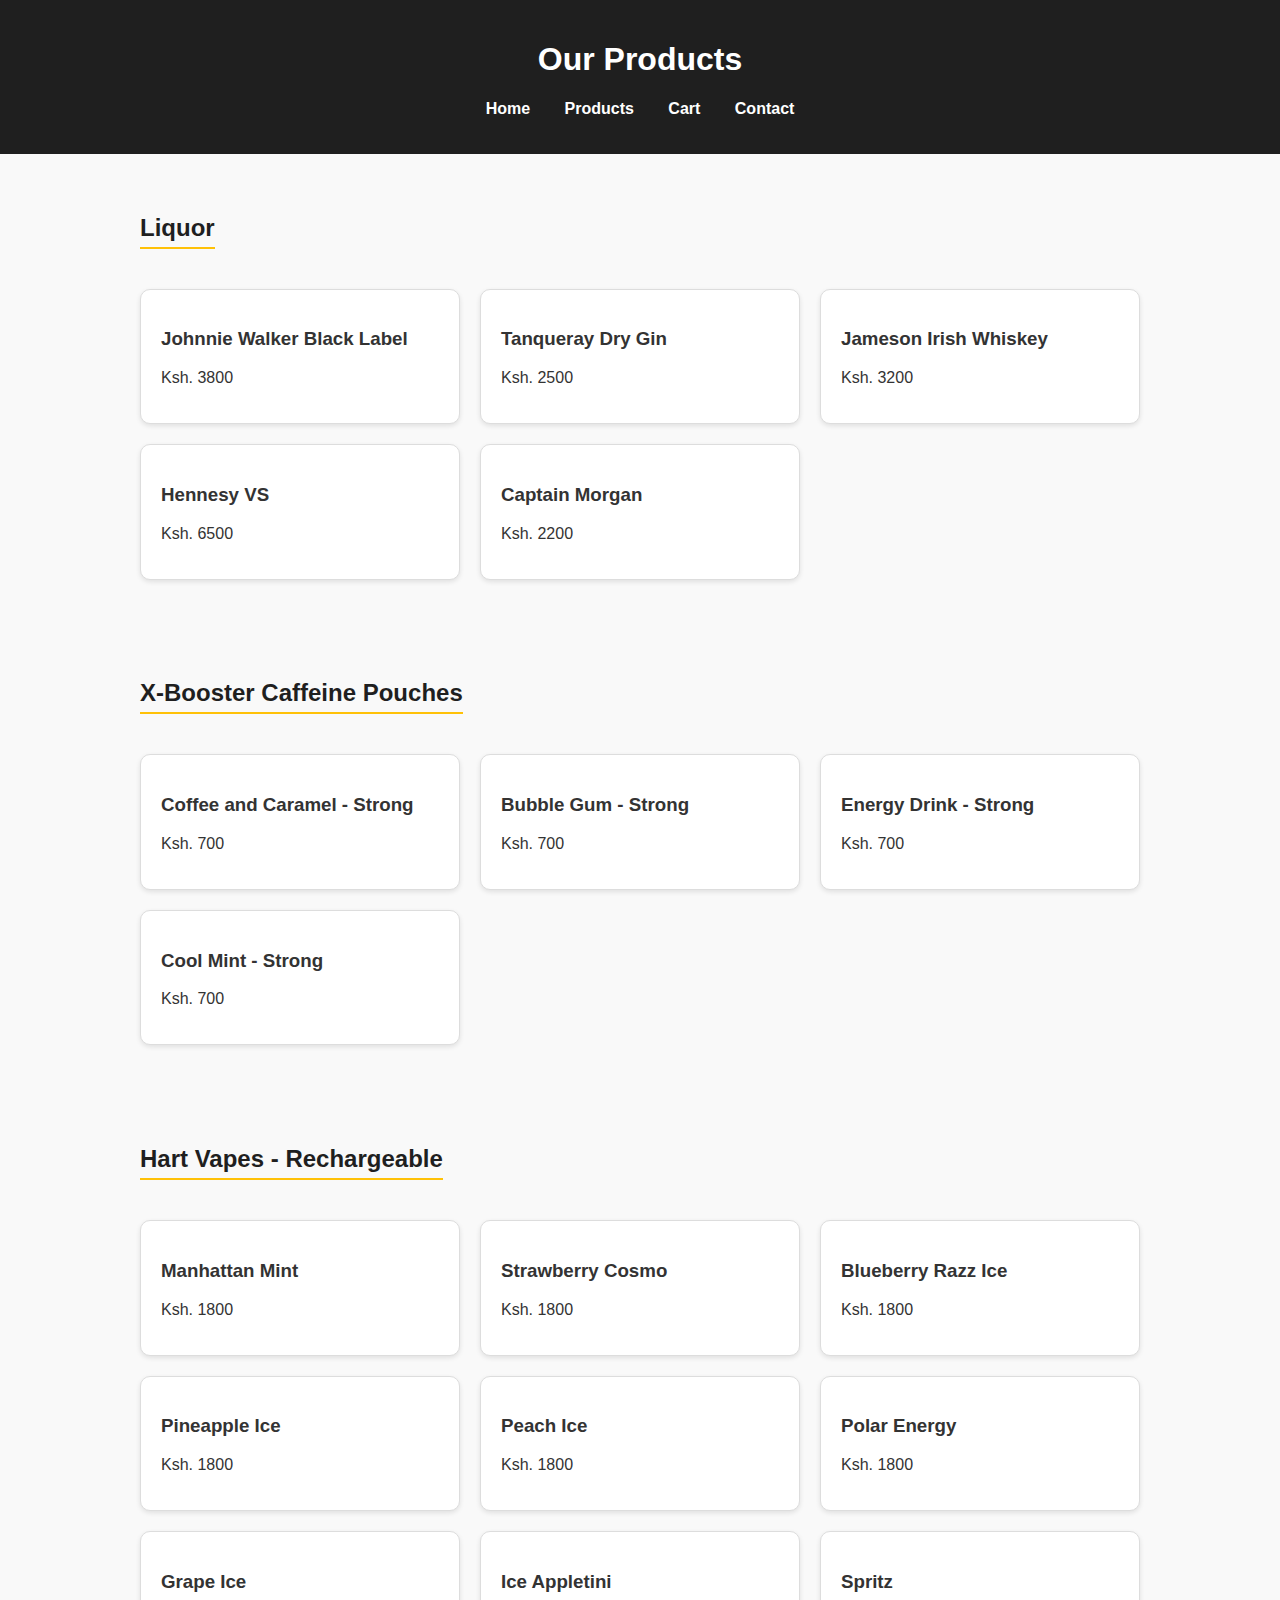
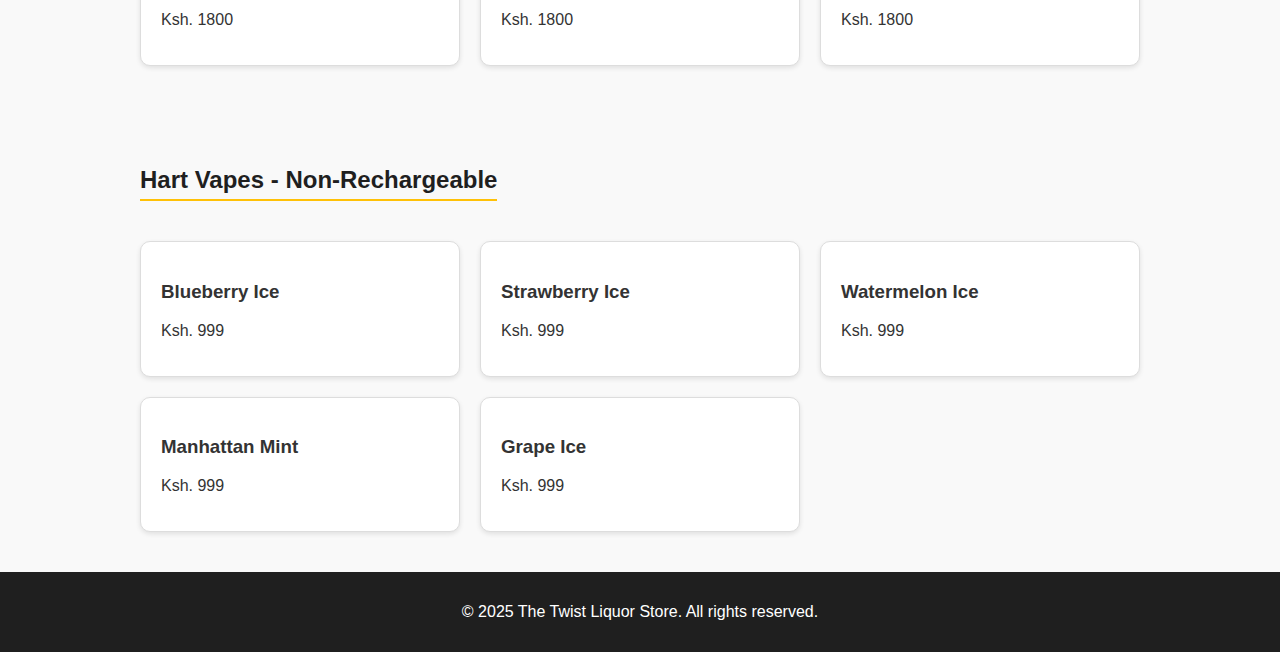
<file: products.html>
<!DOCTYPE html>
<html lang="en">
<head>
  <meta charset="UTF-8">
  <meta name="viewport" content="width=device-width, initial-scale=1.0">
  <title>Our Products</title>
  <link rel="stylesheet" href="style.css">
</head>
<body>
    <header>
    <h1>Our Products</h1>
    <nav>
      <ul>
        <li><a href="index.html">Home</a></li>
        <li><a href="products.html" class="active">Products</a></li>
        <li><a href="cart.html">Cart</a></li>
        <li><a href="contact.html">Contact</a></li>
      </ul>
    </nav>
  </header>

  <main>
    <section>
      <h2>Liquor</h2>
      <div class="product-list">
        <div class="product" onclick="addToCart('Johnnie Walker Black Label ', 3800)">
          <h3>Johnnie Walker Black Label</h3><p>Ksh. 3800</p>
          
        </div>
        <div class="product" onclick="addToCart('Tanqueray Dry Gin', 2500)">
          <h3>Tanqueray Dry Gin</h3><p>Ksh. 2500</p>
        </div>
        <div class="product" onclick="addToCart('Jameson Irish Whiskey', 3200)">
          <h3>Jameson Irish Whiskey</h3><p>Ksh. 3200</p>
        </div>
        <div class="product" onclick="addToCart('Hennesy VS', 6500)">
          <h3>Hennesy VS</h3><p>Ksh. 6500</p>
        </div>
        <div class="product" onclick="addToCart('Captain Morgan', 2200)">
          <h3>Captain Morgan</h3><p>Ksh. 2200</p>
        </div>
      </div>
    </section>

    <section>
      <h2> X-Booster Caffeine Pouches</h2>
      <div class="product-list">
        <div class="product" onclick="addToCart('Coffee and Caramel- Strong', 700)">
          <h3>Coffee and Caramel - Strong</h3><p>Ksh. 700</p>
        </div>
        <div class="product" onclick="addToCart('Bubble Gum  - Strong', 700)">
          <h3>Bubble Gum - Strong</h3><p>Ksh. 700</p>
        </div>
        <div class="product" onclick="addToCart('Energy Drink - Strong', 700)">
          <h3>Energy Drink - Strong</h3><p>Ksh. 700</p>
        </div>
        <div class="product" onclick="addToCart('Cool Mint - Strong', 700)">
          <h3>Cool Mint - Strong</h3><p>Ksh. 700</p>
        </div>
      </div>
    </section>

    <section>
      <h2> Hart Vapes - Rechargeable</h2>
      <div class="product-list">
        <div class="product" onclick="addToCart('Hart - Manhattan Mint', 1800)"><h3>Manhattan Mint</h3><p>Ksh. 1800</p></div>
        <div class="product" onclick="addToCart('Hart - Strawberry Cosmo', 1800)"><h3>Strawberry Cosmo</h3><p>Ksh. 1800</p></div>
        <div class="product" onclick="addToCart('Hart - Blueberry Razz Ice', 1800)"><h3>Blueberry Razz Ice</h3><p>Ksh. 1800</p></div>
        <div class="product" onclick="addToCart('Hart - Pineapple Ice', 1800)"><h3>Pineapple Ice</h3><p>Ksh. 1800</p></div>
        <div class="product" onclick="addToCart('Hart - Peach Ice', 1800)"><h3>Peach Ice</h3><p>Ksh. 1800</p></div>
        <div class="product" onclick="addToCart('Hart - Polar Ice', 1800)"><h3>Polar Energy</h3><p>Ksh. 1800</p></div>
        <div class="product" onclick="addToCart('Hart - Grape Ice', 1800)"><h3>Grape Ice</h3><p>Ksh. 1800</p></div>
        <div class="product" onclick="addToCart('Hart - Ice Appletini', 1800)"><h3>Ice Appletini</h3><p>Ksh. 1800</p></div>
        <div class="product" onclick="addToCart('Hart - Spritz', 1800)"><h3>Spritz</h3><p>Ksh. 1800</p></div>
      </div>
    </section>

    <section>
      <h2> Hart Vapes - Non-Rechargeable</h2>
      <div class="product-list">
        <div class="product" onclick="addToCart('Hart - Blueberry Ice', 999)"><h3>Blueberry Ice</h3><p>Ksh. 999</p></div>
        <div class="product" onclick="addToCart('Hart - Strawberry Ice', 999)"><h3>Strawberry Ice</h3><p>Ksh. 999</p></div>
        <div class="product" onclick="addToCart('Hart - Watermelon Ice', 999)"><h3>Watermelon Ice</h3><p>Ksh. 999</p></div>
        <div class="product" onclick="addToCart('Hart - Manhattan Mint', 999)"><h3>Manhattan Mint</h3><p>Ksh. 999</p></div>
        <div class="product" onclick="addToCart('Hart - Grape Ice', 999)"><h3>Grape Ice</h3><p>Ksh. 999</p></div>
      </div>
    </section>
  </main>

  <footer>
    <p>&copy; 2025 The Twist Liquor Store. All rights reserved.</p>
  </footer>

  <script src="script.js"></script>
  
</body>
</html>
</file>
<file: style.css>
body {
  font-family: Verdana, Geneva, Tahoma, sans-serif;
  margin: 0;
  padding: 0;
  background-color: #f9f9f9;
  color: #333;
}
header {
  background-color: #1f1f1f;
  color: white;
  padding: 20px;
  text-align: center;
  position: sticky;
  top: 0;
  z-index: 1000;
}
nav ul {
  list-style-type: none;
  padding: 0;
}

nav ul li {
  display: inline;
  margin: 0 15px;
}

nav ul li a {
  color: white;
  text-decoration: none;
  font-weight: bold;
  transition: color 0.3s ease;
}

nav ul li a:hover {
  color: #ffc107;
}

section {
  padding: 40px;
  max-width: 1000px;
  margin: auto;
}

h2 {
  color: #1f1f1f;
  border-bottom: 2px solid #ffc107;
  display: inline-block;
  padding-bottom: 5px;
}

.product-list {
  display: grid;
  grid-template-columns: repeat(auto-fit, minmax(250px, 1fr));
  gap: 20px;
  margin-top: 20px;
}

.product {
  background: white;
  border: 1px solid #ddd;
  border-radius: 10px;
  padding: 20px;
  box-shadow: 0 2px 5px rgba(0, 0, 0, 0.1);
  transition: transform 0.3s, box-shadow 0.3s;
}

.product:hover {
  transform: translateY(-5px);
  box-shadow: 0 8px 16px rgba(0, 0, 0, 0.15);
}

.product h4 {
  margin-top: 0;
}

button.btn, .product button {
  background-color: #ffc107;
  border: none;
  padding: 10px 20px;
  border-radius: 5px;
  cursor: pointer;
  font-weight: bold;
  transition: background-color 0.3s ease;
}

button.btn:hover, .product button:hover {
  background-color: #e0a800;
}

footer {
  background-color: #1f1f1f;
  color: white;
  text-align: center;
  padding: 15px;
}

form label {
  display: block;
  margin-top: 15px;
  font-weight: bold;
}

form input, form textarea {
  width: 100%;
  padding: 10px;
  margin-top: 5px;
  border: 1px solid #ccc;
  border-radius: 5px;
}

form button {
  margin-top: 15px;
}

#cart-list li {
  margin-bottom: 10px;
  border-bottom: 1px solid #ccc;
  padding-bottom: 5px;
}

#total-price {
  font-size: 1.2em;
  font-weight: bold;
  margin-top: 15px;
}
.cart-container h2 {
  font-size: 24px;
  margin-bottom: 20px;
}


#cart-items {
  list-style: none;
  padding: 0;
  margin: 0 0 20px;
}

#cart-items li {
  background-color: #fff;
  margin-bottom: 10px;
  padding: 15px;
  border-radius: 10px;
  box-shadow: 0 4px 6px rgba(0, 0, 0, 0.1);
  display: flex;
  justify-content: space-between;
  align-items: center;
}

#cart-items button {
  padding: 5px 10px;
  background-color: #ff5722;
  color: white;
  border: none;
  border-radius: 5px;
  cursor: pointer;
}

#cart-items button:hover {
  background-color: #e64a19;
}

#cart-total {
  font-size: 20px;
  font-weight: bold;
  margin-top: 10px;
}

button {
  padding: 10px 20px;
  background-color: #2196f3;
  color: white;
  border: none;
  border-radius: 5px;
  cursor: pointer;
}

button:hover {
  background-color: #1976d2;
}
.floating-buttons {
  position: fixed;
  bottom: 20px;
  right: 20px;
  display: flex;
  flex-direction: column;
  gap: 10px;
  z-index: 999;
}

.floating-buttons a img {
  width: 45px;
  height: 45px;
  border-radius: 50%;
  box-shadow: 0 4px 10px rgba(0, 0, 0, 0.3);
  transition: transform 0.3s;
}

.floating-buttons a img:hover {
  transform: scale(1.1);
}
</file>
